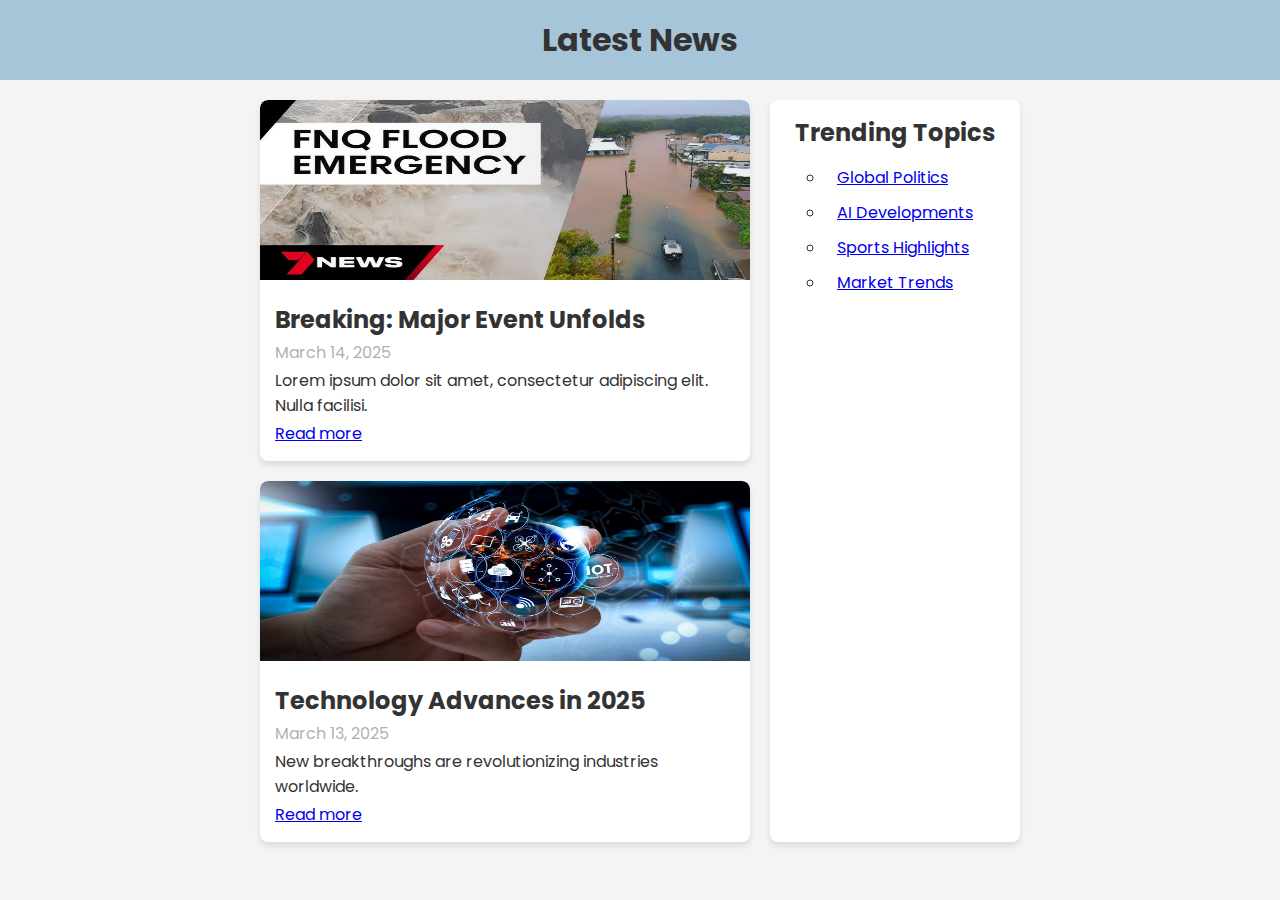
<file: item-1/index.html>
<!DOCTYPE html>
<html lang="en">
    <head>
        <meta charset="UTF-8" />
        <meta name="viewport" content="width=device-width, initial-scale=1.0" />
        <title>Newsfeed</title>
        <link rel="stylesheet" href="styles.css" />
        <link href="https://fonts.googleapis.com/css2?family=Poppins:wght@300;400;700&display=swap" rel="stylesheet">

    </head>
    <body>
        <header>
            <h1>Latest News</h1>
        </header>

        <main class="news-container">
            <section class="newsfeed">
                <article class="news-card">
                    <img src="news1.jpg" alt="News headline image" />
                    <div class="news-content">
                        <h2>Breaking: Major Event Unfolds</h2>
                        <p class="date">March 14, 2025</p>
                        <p>
                            Lorem ipsum dolor sit amet, consectetur adipiscing
                            elit. Nulla facilisi.
                        </p>
                        <a href="#">Read more</a>
                    </div>
                </article>

                <article class="news-card">
                    <img src="emerging_tech.jpg" alt="News headline image" />
                    <div class="news-content">
                        <h2>Technology Advances in 2025</h2>
                        <p class="date">March 13, 2025</p>
                        <p>
                            New breakthroughs are revolutionizing industries
                            worldwide.
                        </p>
                        <a href="#">Read more</a>
                    </div>
                </article>
            </section>

            <aside class="sidebar">
                <h2>Trending Topics</h2>
                <ul>
                    <li><a href="#">Global Politics</a></li>
                    <li><a href="#">AI Developments</a></li>
                    <li><a href="#">Sports Highlights</a></li>
                    <li><a href="#">Market Trends</a></li>
                </ul>
            </aside>
        </main>
    </body>
</html>
</file>
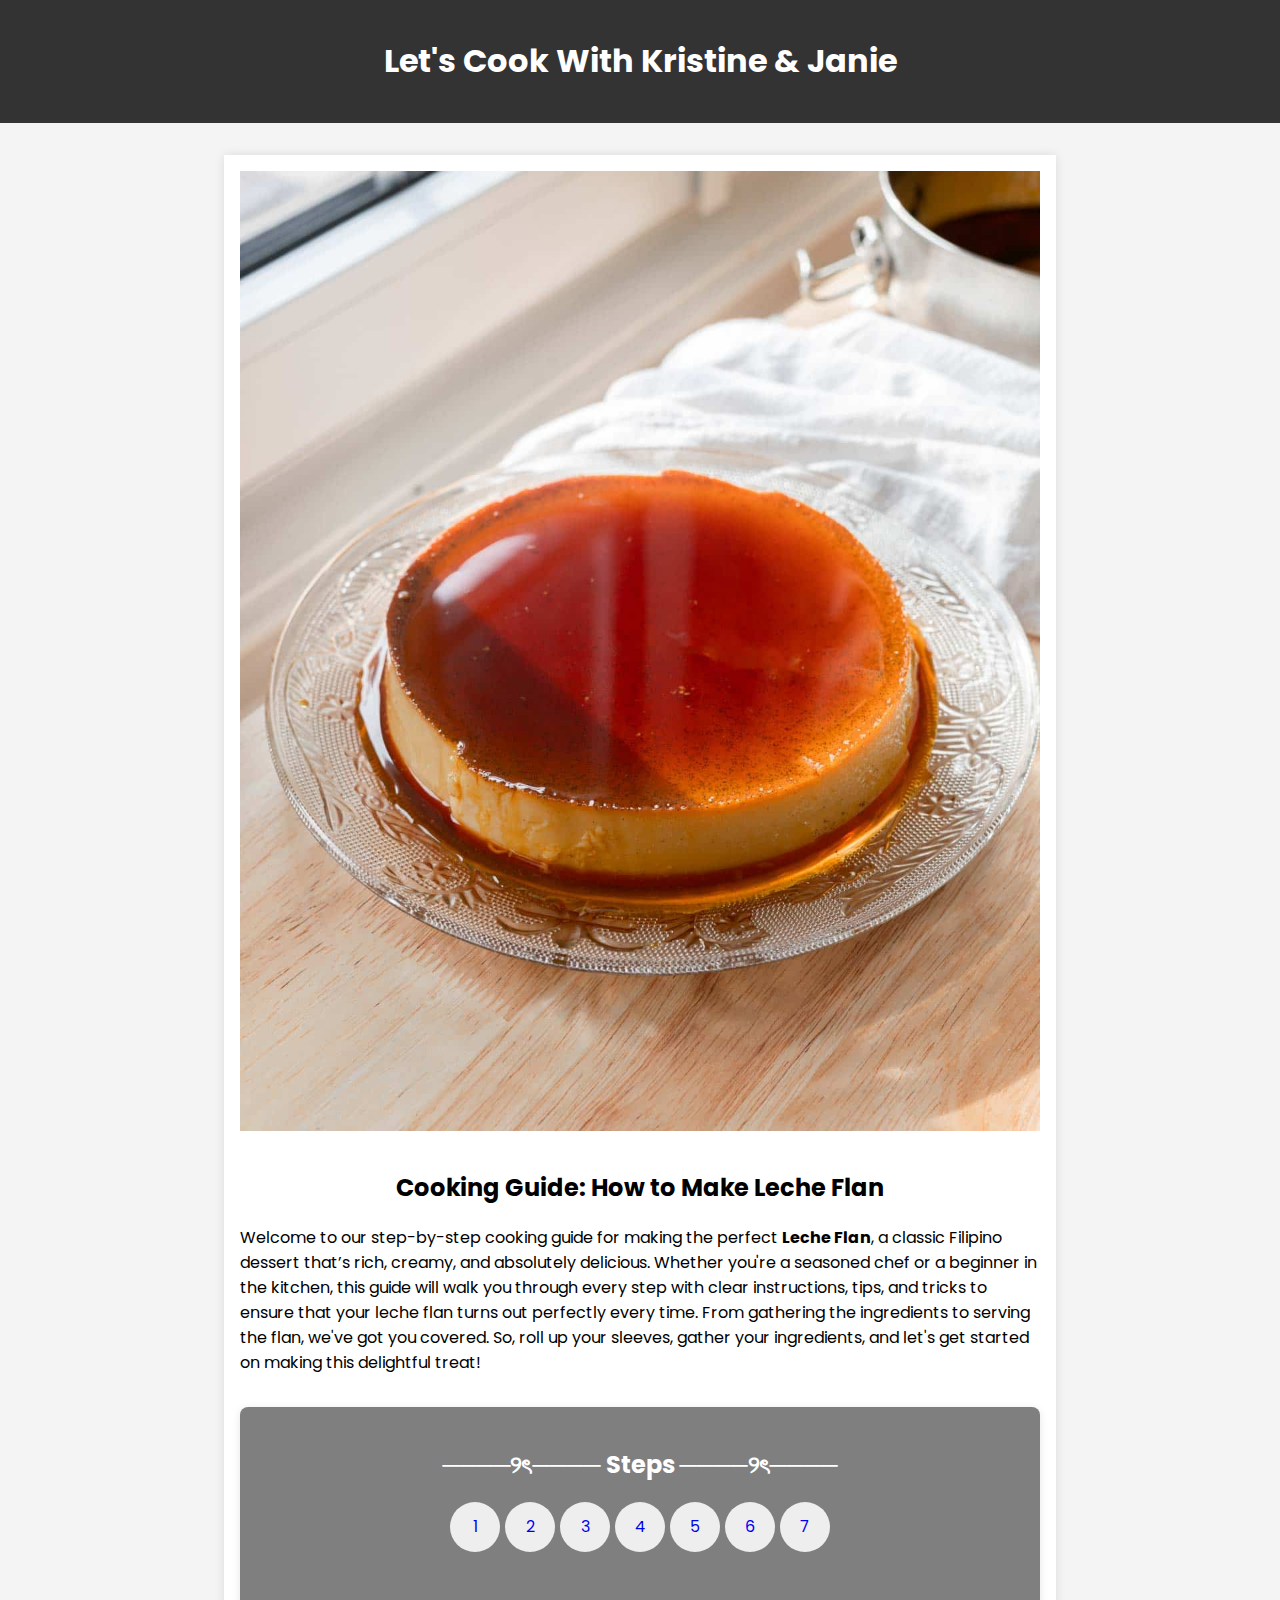
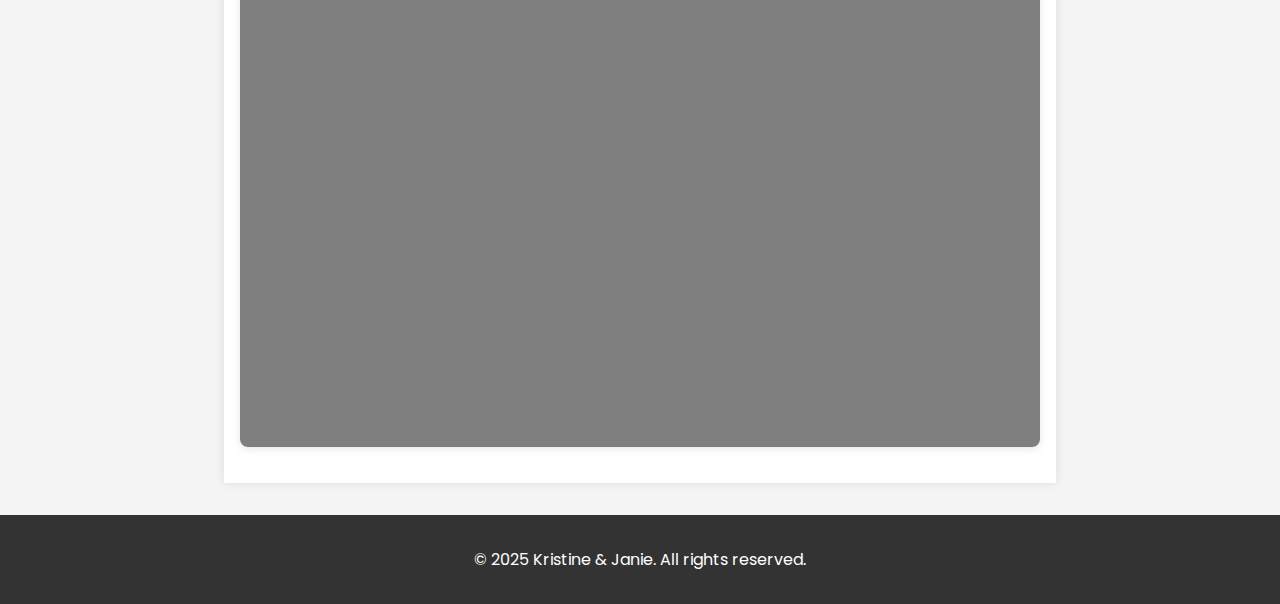
<file: item-3/index.html>
<!DOCTYPE html>
<html lang="en">
<head>
    <meta charset="UTF-8">
    <meta name="viewport" content="width=device-width, initial-scale=1.0">
    <title>Let's Cook</title>
    <link rel="stylesheet" href="styles.css" />
    <link href="https://fonts.googleapis.com/css2?family=Poppins:wght@300;400;700&display=swap" rel="stylesheet">
    <link rel="stylesheet" href="https://cdnjs.cloudflare.com/ajax/libs/font-awesome/6.0.0/css/all.min.css">
</head>
<body>
    <header>
        <h1>Let's Cook With Kristine & Janie</h1>
    </header>

    <main>
        <section class="hero">
            <img src="assets/leche-flan-main.jpg" alt="Leche Flan headline image" />
        </section>

        <section class="introduction">
            <h2>Cooking Guide: How to Make Leche Flan</h2>
            <p>Welcome to our step-by-step cooking guide for making the perfect <b>Leche Flan</b>, a classic Filipino dessert that’s rich, creamy, and absolutely delicious. Whether you're a seasoned chef or a beginner in the kitchen, this guide will walk you through every step with clear instructions, tips, and tricks to ensure that your leche flan turns out perfectly every time. From gathering the ingredients to serving the flan, we've got you covered. So, roll up your sleeves, gather your ingredients, and let's get started on making this delightful treat!</p>
        </section>

        <section class="guide-container">
            <h2>────୨ৎ──── Steps ────୨ৎ────</h2>
            <nav class="slider" aria-label="Recipe Steps Navigation">
                <a href="#slide-1">1</a>
                <a href="#slide-2">2</a>
                <a href="#slide-3">3</a>
                <a href="#slide-4">4</a>
                <a href="#slide-5">5</a>
                <a href="#slide-6">6</a>
                <a href="#slide-7">7</a>
            </nav>
            <div class="slides">
                <article id="slide-1">
                    <img src="assets/leche-flan-Ingredients.jpg" alt="Ingredients for Leche Flan">
                    <h4 class="title">Step 1: Gather Ingredients</h4>
                    <p class="description">
                        This recipe requires a few simple ingredients, but the results are truly decadent. Before we begin, let's gather everything we need to create this smooth, creamy, and caramel-topped delight. Prepare these ingredients:
                    </p>
                    <ul class="ingredient-list">
                        <li>
                          <span class="ingredient-name">1 cup</span>
                          <span class="ingredient-description">Granulated Sugar</span>
                        </li>
                        <li>
                            <span class="ingredient-name">15</span>
                            <span class="ingredient-description">Egg yolks</span>
                          </li>
                        <li>
                          <span class="ingredient-name">320 ml</span>
                          <span class="ingredient-description">Sweetened Condensed Milk</span>
                        </li>
                        <li>
                            <span class="ingredient-name">250 ml</span>
                            <span class="ingredient-description">Evaporated Milk</span>
                          </li>
                        <li>
                          <span class="ingredient-name">As needed</span>
                          <span class="ingredient-description">Water</span>
                        </li>
                        <li>
                          <span class="ingredient-name">1 tsp</span>
                          <span class="ingredient-description">Vanilla extract</span>
                        </li>
                      </ul>
                      
                      <div class="container_buttons">
                        
                        <div class="buttons">
                            <a href="#slide-2" class="next" aria-label="Next Step">
                                <i class="fas fa-chevron-right"></i>
                            </a>
                        </div>
                   </div>

                </article>

                <article id="slide-2">s
                    
                        <img src="assets/creamy-leche-flan-step-1.jpg" alt="Step 1">
                    
                    <h4 class="title">Step 2: Make Caramel</h4>
                    <p class="description">In a saucepan, add granulated sugar and water. Cook on medium low until you get a light golden caramel, about 5 minutes (mine is a bit darker because I like the burnt caramel flavor haha!). Immediately pour into llanera/baking mold, making sure to evenly coat the bottom. The caramel will harden within the next few minutes.</p>
                    
                   <div class="container_buttons">
                        <div class="buttons">
                            <a href="#slide-1" class="prev" aria-label="Previous Step">
                                <i class="fas fa-chevron-left"></i>
                            </a>
                        </div>
                        <div class="buttons">
                            <a href="#slide-1" class="restart" aria-label="Restart">
                                <i class="fas fa-redo"></i>
                            </a>
                        </div>
                        <div class="buttons">
                            <a href="#slide-3" class="next" aria-label="Next Step">
                                <i class="fas fa-chevron-right"></i>
                            </a>
                        </div>
                   </div>
                    
                
                </article>
                <article id="slide-3">
                    
                        <img src="assets/creamy-leche-flan-step-2.jpg" alt="Step 2">
                    
                    <h4 class="title">Step 3: Mix Ingredients</h4>
                    <p class="description">In a bowl, whisk together eggs, condensed milk, evaporated milk, and vanilla extract until smooth.</p>
                    <div class="container_buttons">
                        <div class="buttons">
                            <a href="#slide-2" class="prev" aria-label="Previous Step">
                                <i class="fas fa-chevron-left"></i>
                            </a>
                        </div>
                        <div class="buttons">
                            <a href="#slide-1" class="restart" aria-label="Restart">
                                <i class="fas fa-redo"></i>
                            </a>
                        </div>
                        <div class="buttons">
                            <a href="#slide-4" class="next" aria-label="Next Step">
                                <i class="fas fa-chevron-right"></i>
                            </a>
                        </div>
                   </div>
                
                </article>
                <article id="slide-4">
                    
                        <img src="assets/creamy-leche-flan-step-3.jpg" alt="Step 3">
                    
                    <h4 class="title">Step 4: Pour Mixture into Baking Dish</h4>
                    <p class="description">Pour flan batter through a sieve into the llanera to get rid of any eggy streaks. Lightly cover with lid (do not lock it so it’s easier to remove & check the flan for doneness) or aluminum foil.</p>
                    
                    <div class="container_buttons">
                        <div class="buttons">
                            <a href="#slide-3" class="prev" aria-label="Previous Step">
                                <i class="fas fa-chevron-left"></i>
                            </a>
                        </div>
                        <div class="buttons">
                            <a href="#slide-1" class="restart" aria-label="Restart">
                                <i class="fas fa-redo"></i>
                            </a>
                        </div>
                        <div class="buttons">
                            <a href="#slide-5" class="next" aria-label="Next Step">
                                <i class="fas fa-chevron-right"></i>
                            </a>
                        </div>
                   </div>

                </article>
                <article id="slide-5">
                    
                        <img src="assets/creamy-leche-flan-step-4.jpg" alt="Step 4">
                    
                    <h4 class="title">Step 5: Bake the Leche Flan</h4>
                    <p class="description">
                        Bake flan in a water bath at 350°F/177°C for about 40-60 minutes, depending on the size of your llanera. I recommend checking it at the 30-minute mark. To make sure it is done, it must pass these 3 tests:
                    </p>
                    <ol>
                        <li>The top should be set but still jiggle</li>
                        <li>When touched with a finger, it shouldn’t stick</li>
                        <li>A toothpick inserted in the middle should come out clean</li>
                    </ol>

                    <div class="container_buttons">
                        <div class="buttons">
                            <a href="#slide-4" class="prev" aria-label="Previous Step">
                                <i class="fas fa-chevron-left"></i>
                            </a>
                        </div>
                        <div class="buttons">
                            <a href="#slide-1" class="restart" aria-label="Restart">
                                <i class="fas fa-redo"></i>
                            </a>
                        </div>
                        <div class="buttons">
                            <a href="#slide-6" class="next" aria-label="Next Step">
                                <i class="fas fa-chevron-right"></i>
                            </a>
                        </div>
                   </div>

                </article>
                <article id="slide-6">
                    
                        <img src="assets/creamy-leche-flan-step-5.jpg" alt="Step 5">
                    
                    <h4 class="title">Step 6: Let it Cool Down</h4>
                    <p class="description">Cool uncovered at room temperature for 30-45 minutes, then lightly cover and chill in the fridge for at least 3 hours until fully set. Uncover llanera and use offset spatula to loosen up the sides.</p>
                    
                    <div class="container_buttons">
                        <div class="buttons">
                            <a href="#slide-5" class="prev" aria-label="Previous Step">
                                <i class="fas fa-chevron-left"></i>
                            </a>
                        </div>
                        <div class="buttons">
                            <a href="#slide-1" class="restart" aria-label="Restart">
                                <i class="fas fa-redo"></i>
                            </a>
                        </div>
                        <div class="buttons">
                            <a href="#slide-7" class="next" aria-label="Next Step">
                                <i class="fas fa-chevron-right"></i>
                            </a>
                        </div>
                   </div>

                </article>
                <article id="slide-7">
                    
                        <img src="assets/creamy-leche-flan-step-6.jpg" alt="Step 6">
                    
                    <h4 class="title">Step 7: Serve & Enjoy!</h4>
                    <p class="description">Place a rimmed plate (to catch all the caramel) on top of the llanera and flip upside down. Tap the llanera and gently shake until flan comes out, and enjoy!</p>
                    
                    <div class="container_buttons">
                        <div class="buttons">
                            <a href="#slide-6" class="prev" aria-label="Previous Step">
                                <i class="fas fa-chevron-left"></i>
                            </a>
                        </div>
                        <div class="buttons">
                            <a href="#slide-1" class="restart" aria-label="Restart">
                                <i class="fas fa-redo"></i>
                            </a>
                        </div>
                        
                   </div>

                </article>
            </div>
        </section>
    </main>

    <footer>
        <p>&copy; 2025 Kristine & Janie. All rights reserved.</p>
    </footer>
</body>
</html>
</file>
<file: item-1/styles.css>
* {
    margin: 0;
    padding: 0;
    box-sizing: border-box;
    font-family: 'Poppins', sans-serif;
}


body {
    display: flex;
    flex-direction: column;
    min-height: 80vh;
    background-color: #f4f4f4;
    color: #333;
}


header{
    text-align: center;
    margin: 5;
    background-color: #A6C5D9;
    padding: 1rem;
}


.news-container {
    display: grid;
    grid-template-columns: 3fr 250px; 
    gap: 20px;
    padding: 20px;
    max-width: 800px;
    margin: auto;
    height:max-content;
}

.newsfeed {
    display: grid;
    grid-template-columns: repeat(auto-fit, minmax(300px, 1fr));
    gap: 20px;
}

.news-card {
    background: white;
    border-radius: 8px;
    overflow: hidden;
    box-shadow: 0 4px 6px rgba(0, 0, 0, 0.1);
    transition: transform 0.2s ease-in-out;
}

.news-card img {
    width: 100%;
    height: 180px; 
    object-fit: auto;
    border-top-left-radius: 8px;
    border-top-right-radius: 8px;
}

.date{
    color: #a2a6a8e3;
    margin-bottom: 8px;
}

.news-card:hover {
    transform: translateY(-5px);
    box-shadow: 0 8px 16px rgba(0, 0, 0, 0.2);
}

.news-content a:hover {
    color: #005bb5; 
    text-decoration: underline;
}


.news-content{
    padding: 15px;
}


.news-content p{
    margin-top: 3px;
    margin-bottom: 3px;
}

.sidebar {
    background: white;
    padding: 15px;
    border-radius: 8px;
    box-shadow: 0 4px 6px rgba(0, 0, 0, 0.1);
    overflow: hidden; 
}

.sidebar ul {
    list-style: circle; 
    padding-inline-start: 40px;
    margin: 0;
}
.sidebar ul li{
    padding: 5px 12px;
    word-wrap: break-word;
}

.sidebar ul li a {
    display: block;
}


.sidebar ul li a:hover {
    color: #005bb5; 
    text-decoration: underline;
}

.sidebar h2 {
    font-size: 1.5rem;
    margin-bottom: 10px;
    text-align: center;
}

/* Responsive Design */
@media (max-width: 768px) {
    .news-container {
        grid-template-columns: 1fr;
    }

    .newsfeed {
        grid-template-columns: 1fr;
    }
}
</file>
<file: item-3/styles.css>
/* Basic Styling */
body {
    font-family: 'Poppins', sans-serif;
    margin: 0;
    padding: 0;
    background-color: #f4f4f4;
}

header {
    background-color: #333;
    color: #fff;
    padding: 1rem 0;
    text-align: center;
}

main {
    max-width: 800px;
    margin: 2rem auto;
    padding: 1rem;
    background-color: #fff;
    box-shadow: 0 0 10px rgba(0, 0, 0, 0.1);
}

section {
    margin-bottom: 2rem;
}

h1, h2, h4 {
    font-weight: 700;
}
h2{
    text-align: center;
}

/* Hero Section */
.hero img {
    width: 100%;
    height: auto;
}

.guide-container {
    max-width: 800px;
    margin: 20px auto; /* Center the container horizontally */
    background-color: #fff;
    padding: 20px;
    border-radius: 8px;
    box-shadow: 0 2px 8px rgba(0, 0, 0, 0.1);
    background-color: rgba(0, 0, 0, 0.5);
    color: #fff;
    height: 600px;
}

.guide-container h1 {
    text-align: center;
    font-size: 1.5rem; /* Increased font size */
}

/* Slider Styling */
.slider {
    position: relative;
    overflow: hidden;
    margin-bottom: 2rem;
    width: 100%; 
    max-width: 800px;
    text-align: center;
    margin: 0 auto; /* For positioning navigation buttons */
    display: flex;
    justify-content: center; /* Space buttons evenly */
    align-items: center;
    column-gap: 5px;
}

.slider button:hover {
    background-color: #ddd;
}

.slider button:disabled {
    opacity: 0.5;
    cursor: not-allowed;
}

/* Add these styles for navigation */
.slider .prev {
    margin-right: 10px; /* Add some spacing */
}

.slider .next {
    margin-left: 10px; /* Add some spacing */
}


.slider ul {
    list-style: none;
    padding: 0;
    margin: 0;
    display: flex;
    justify-content: center; /* Center navigation buttons */
}

.slider li {
    width: 50px;
    height: 50px;
    background-color: #eee;
    border-radius: 50%;
    margin: 0 5px;
    text-align: center;
    line-height: 50px;
    cursor: pointer;
    transition: background-color 0.3s ease;
}

.slider li a {
    text-decoration: none;
    color: #333;
    display: block; /* Make the link clickable */
    width: 100%; /* Ensure the link covers the entire button */
    height: 100%; /* Ensure the link covers the entire button */
}

.slider li a:hover {
    background-color: #ddd;
}

.slider li a:focus {
    outline: none; /* Remove default focus outline */
}

.slider li.active a {
    background-color: #333;
    color: #fff;
}

.slides {
    position: relative;
    border-radius: 10px;
    width: 100%;
    height: 550px; /* Adjust height as needed */
    overflow: hidden;
    scroll-snap-type: x mandatory;
    scroll-behavior: smooth;
    -webkit-overflow-scrolling: touch;
}


.slides article {
    position: relative;
    top: 0;
    left: 0;
    width: 100%;
    height: 550px;
    padding: 20px;
    opacity: 0;
    transition: opacity 0.5s ease;
    display: none; /* Hide all slides by default */
    background-color: rgba(190, 153, 153, 0.8);
}

.slides article.active {
    opacity: 1; /* Show the active slide */
    display: block; /* Ensure the active slide is displayed */
    
}

.slides article img {
    grid-row: 1 / span 5; /* Image spans two rows */
    width: 100%; /* Image takes full width of its column */
    height:max-content;
    border-radius: 10px;
    box-shadow: 0 4px 6px rgba(0, 0, 0, 0.1);
    margin: 10px;
}

#slide-5 img {
    display: block;
    margin-left: auto;
    margin-right: auto;
    width:100%; 
    height: auto; 
    border-radius: 10px;
}

.slides article .title {
    grid-column: 2; /* Title in the second column */
    grid-row: 1; /* Title in the first row */
    font-size: 1.5rem;
    font-weight: bold;
    margin: 10px;
    text-align: center; /* Center the title */
}

.slides article .description{
    display: flexs;
    grid-column: 2; /* Description in the second column */
    grid-row: 2; /* Description in the second row */
    font-size: 1rem;
    color: #555;
    text-align: justify;
    padding-right: 15px;
    margin: 10px;
}

.slides figcaption {
    grid-column: 1 / span 2; /* Caption spans both columns */
    grid-row: 4; /* Caption in the third row */
    text-align: center; /* Center the caption */
}


.slides article ul, .slides article ol {
    grid-column: 2; /* List in the second column */
    grid-row: 3; /* List in the third row */
    list-style:circle;
    padding-inline-start: 30px;
    width: 90%;
    text-align: left;
    color: #555;
}

/* Keep the original scaling transition */
.slides > article:not(:target) {
    transform: scale(0.8); 
}

.slides > article:target {
    max-height: 400px; /* Set a maximum height for articles */
    overflow-y: auto; /* Enables vertical scrolling */
    transform: scale(1); 
    opacity: 1;
    display: grid;
    grid-template-columns: 250px 1fr; /* Two columns: 1 for image, 2 for text */
    grid-template-rows: max-content max-content max-content ; /* Rows: image, description, caption */
    gap: 10px; /* Spacing between grid items */
    
}

.slides .ingredient-list {
    display: flex;
    flex-wrap: wrap;
    justify-content: space-between;
    list-style: circle;
    padding: 0;
    margin: 15px;
    padding-inline-start: 20px;
  }
  
  .slides .ingredient-list li {
    width: 48%;
    margin-bottom: 2px;    
  }
  
  .slides .ingredient-name {
    font-weight: bold;
  }
  
  .slides .ingredient-description {
    margin-left: 10px;
  }
  

/* Styling for the navigation buttons */
.slider > a {
    display: inline-flex;
    width: 50px;
    height: 50px;
    background-color: #eee;
    text-decoration: none;
    align-items: center;
    justify-content: center;
    border-radius: 50%;
    margin: 0 0 0.5rem 0;
    position: relative;
    line-height: 50px;
    cursor: pointer;
    transition: background-color 0.3s ease;
}

.slider > a:active {
    top: 1px;
    
}

.slider > a:focus {
    background-color: #333;
}

/* Footer */
footer {
    background-color: #333;
    color: #fff;
    padding: 1rem 0;
    text-align: center;
}

@media (max-width: 768px) {
    .slider {
        flex-direction: row;
        justify-content: center;
        column-gap: 10px;
    }
    .slides > article:target {
        display: flex; /* Ensure grid display */
        flex-direction: column;
        justify-items: center; /* Center image */
        
    }
    .slides article img {
        width:fit-content; /* Adjust width dynamically */
        max-width: 100%; /* Prevent overflow */
        height: 80%;
        display: block; /* Ensure it's visible */
        align-items: center;
        margin: 10px;
    }
}
</file>
